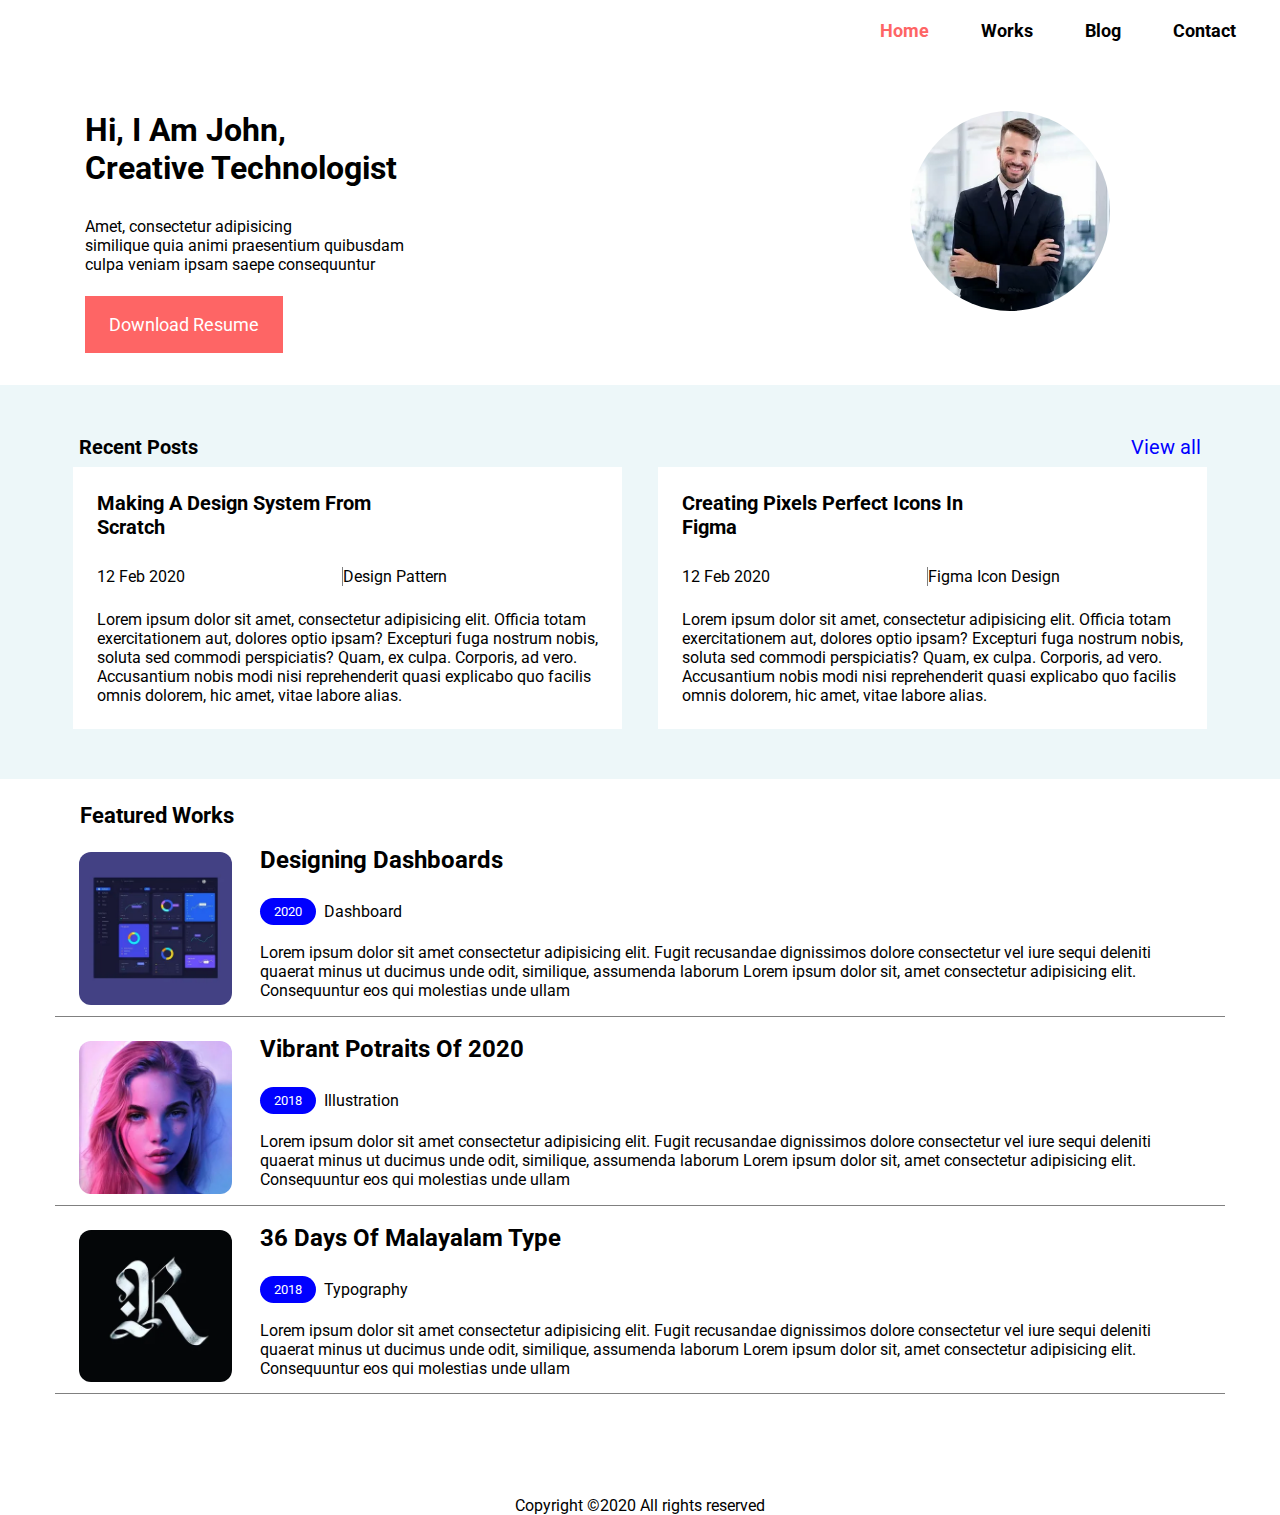
<file: index.html>
<!DOCTYPE html>
<html lang="en">
<head>
    <meta charset="UTF-8">
    <meta http-equiv="X-UA-Compatible" content="IE=edge">
    <meta name="viewport" content="width=device-width, initial-scale=1.0">
    <title>Portfolio</title>
    <link rel="stylesheet" href="./assets/css/style.css">
    <link rel="preconnect" href="https://fonts.googleapis.com">
<link rel="preconnect" href="https://fonts.gstatic.com" crossorigin>
<link href="https://fonts.googleapis.com/css2?family=Roboto:ital,wght@0,500;1,100&display=swap" rel="stylesheet">
<link rel="stylesheet" href="https://cdnjs.cloudflare.com/ajax/libs/font-awesome/6.4.0/css/all.min.css" integrity="sha512-iecdLmaskl7CVkqkXNQ/ZH/XLlvWZOJyj7Yy7tcenmpD1ypASozpmT/E0iPtmFIB46ZmdtAc9eNBvH0H/ZpiBw==" crossorigin="anonymous" referrerpolicy="no-referrer" />
<link rel="stylesheet" href="https://cdnjs.cloudflare.com/ajax/libs/font-awesome/6.4.0/css/all.min.css" integrity="sha512-iecdLmaskl7CVkqkXNQ/ZH/XLlvWZOJyj7Yy7tcenmpD1ypASozpmT/E0iPtmFIB46ZmdtAc9eNBvH0H/ZpiBw==" crossorigin="anonymous" referrerpolicy="no-referrer" />
</head>
<body>
    <div class="site-wrapper">
      <header>
        <div class="header-wrap">
        
                <div class="topbar-inner sm-hide">
                    <ul class="contact-detail">
                        <li><a class="home_active" href="./index.html">home</a></li>
                        <li><a href="./works.html">works</a></li>
                        <li><a href="./blog.html">blog</a></li>
                        <li><a href="./contact.html">contact</a></li>
                    </ul>
                </div> <!-- topbar-inner -->
                <div class="topbar-inner lg-hide">
                  <ul class="contact-detail">
                    <li><a href="#"><i class="fa-solid fa-bars"></i></a></li>
                  </ul>
              </div> <!-- topbar-inner -->
          
        </div>  <!-- header-wrap -->
        <section class="hero-wrapper">
          <div class="container">
           <div class="hero-inner">
           <div class="hero-content">
              <h1>hi, i Am john, <br> creative   technologist</h1>
              <p>Amet, consectetur adipisicing <br> similique quia animi praesentium quibusdam <br> culpa veniam ipsam saepe consequuntur</p>
              <a href="#">download resume</a>
           </div><!-- hero-content -->
           <div class="hero-img">
               <img src="./assets/imgs/first.webp" alt="">
           </div>
         </div>
          </div> <!-- container -->
     </section> <!-- hero-wrapper -->
        
      </header>
     
       <main>
        <div class="main-wrapper">
           <section class="cards-wrapper">
              <div class="container">
              <div class="top-heading">
                <h5>recent posts</h5>
                <a href="#">View all</a>
              </div>
              <div class="cards-wrapper-inner ">
                <div class="box sec-space">
                   <h2>making a design system from <br> scratch</h2>
                   <ul>
                    <li>12 feb 2020</li>
                    <li>design pattern</li>
                   </ul>
                   <p>Lorem ipsum dolor sit amet, consectetur adipisicing elit. Officia totam exercitationem aut, dolores optio ipsam? Excepturi fuga nostrum nobis, soluta sed commodi perspiciatis? Quam, ex culpa. Corporis, ad vero. Accusantium nobis modi nisi reprehenderit quasi explicabo quo facilis omnis dolorem, hic amet, vitae labore alias.</p>
                </div>
                <div class="box sec-space2">
                  <h2>creating pixels perfect icons in <br> figma</h2>
                  <ul>
                   <li>12 feb 2020</li>
                   <li>figma icon design</li>
                  </ul>
                  <p>Lorem ipsum dolor sit amet, consectetur adipisicing elit. Officia totam exercitationem aut, dolores optio ipsam? Excepturi fuga nostrum nobis, soluta sed commodi perspiciatis? Quam, ex culpa. Corporis, ad vero. Accusantium nobis modi nisi reprehenderit quasi explicabo quo facilis omnis dolorem, hic amet, vitae labore alias.</p>
               </div>
               
              </div>
              
              </div>
           </section> <!-- cards-wrapper -->
              
           <section class="features">
            <div class="container">
              <div class="top-heading2">
                <h4>featured works</h4>
              </div>
              <div class="features-mid-section">
                <div class="design-section sec-space3">
                  <figure>
                    <img src="./assets/imgs/design.webp" alt="">
                  </figure>
                  <div class="design-body">
                    <h1>designing dashboards</h1>
                    <ul>
                      <li class="year">2020</li>
                      <li>dashboard</li>
                      </ul>                   
                       <p>Lorem ipsum dolor sit amet consectetur adipisicing elit. Fugit recusandae dignissimos dolore consectetur vel iure sequi deleniti quaerat minus ut ducimus unde odit, similique, assumenda laborum Lorem ipsum dolor sit, amet consectetur adipisicing elit. Consequuntur eos qui molestias unde ullam</p> 
                  </div>
                </div>
                <div class="design-section sec-space3">
                  <figure>
                    <img src="./assets/imgs/vibrant.webp" alt="">
                  </figure>
                  <div class="design-body">
                    <h1>vibrant potraits of 2020</h1>
                    <ul>
                      <li class="year">2018</li>
                      <li>illustration</li>
                      </ul>                   
                       <p>Lorem ipsum dolor sit amet consectetur adipisicing elit. Fugit recusandae dignissimos dolore consectetur vel iure sequi deleniti quaerat minus ut ducimus unde odit, similique, assumenda laborum Lorem ipsum dolor sit, amet consectetur adipisicing elit. Consequuntur eos qui molestias unde ullam</p> 
                  </div>
                </div>
                <div class="design-section sec-space3">
                  <figure>
                    <img src="./assets/imgs/7.webp" alt="">
                  </figure>
                  <div class="design-body">
                    <h1>36 days of malayalam type</h1>
                    <ul>
                      <li class="year">2018</li>
                      <li>typography</li>
                      </ul>                   
                       <p>Lorem ipsum dolor sit amet consectetur adipisicing elit. Fugit recusandae dignissimos dolore consectetur vel iure sequi deleniti quaerat minus ut ducimus unde odit, similique, assumenda laborum Lorem ipsum dolor sit, amet consectetur adipisicing elit. Consequuntur eos qui molestias unde ullam</p> 
                  </div>
                </div>
              </div>
            </div>
           </section>


           <section class="social-icons">
            <div class="container">
              <div class="scl-icon">
                <ul>
                  <li><a href="#"><i class="fa-brands fa-square-facebook"></i></a></li>
                  <li><a href="#"><i class="fa-brands fa-instagram"></i></a></li>
                  <li><a href="#"><i class="fa-brands fa-twitter"></i></a></li>
                  <li><a href="#"><i class="fa-brands fa-linkedin"></i></a></li>
                </ul>
                
                <p>Copyright ©2020 All rights reserved</p>
               
              </div>
            </div>
           </section>
            
        </div><!-- main-wrapper -->
       </main>
    

      
              

      

        
    </div> <!-- site-wrapper -->
</body>
</html>
</file>
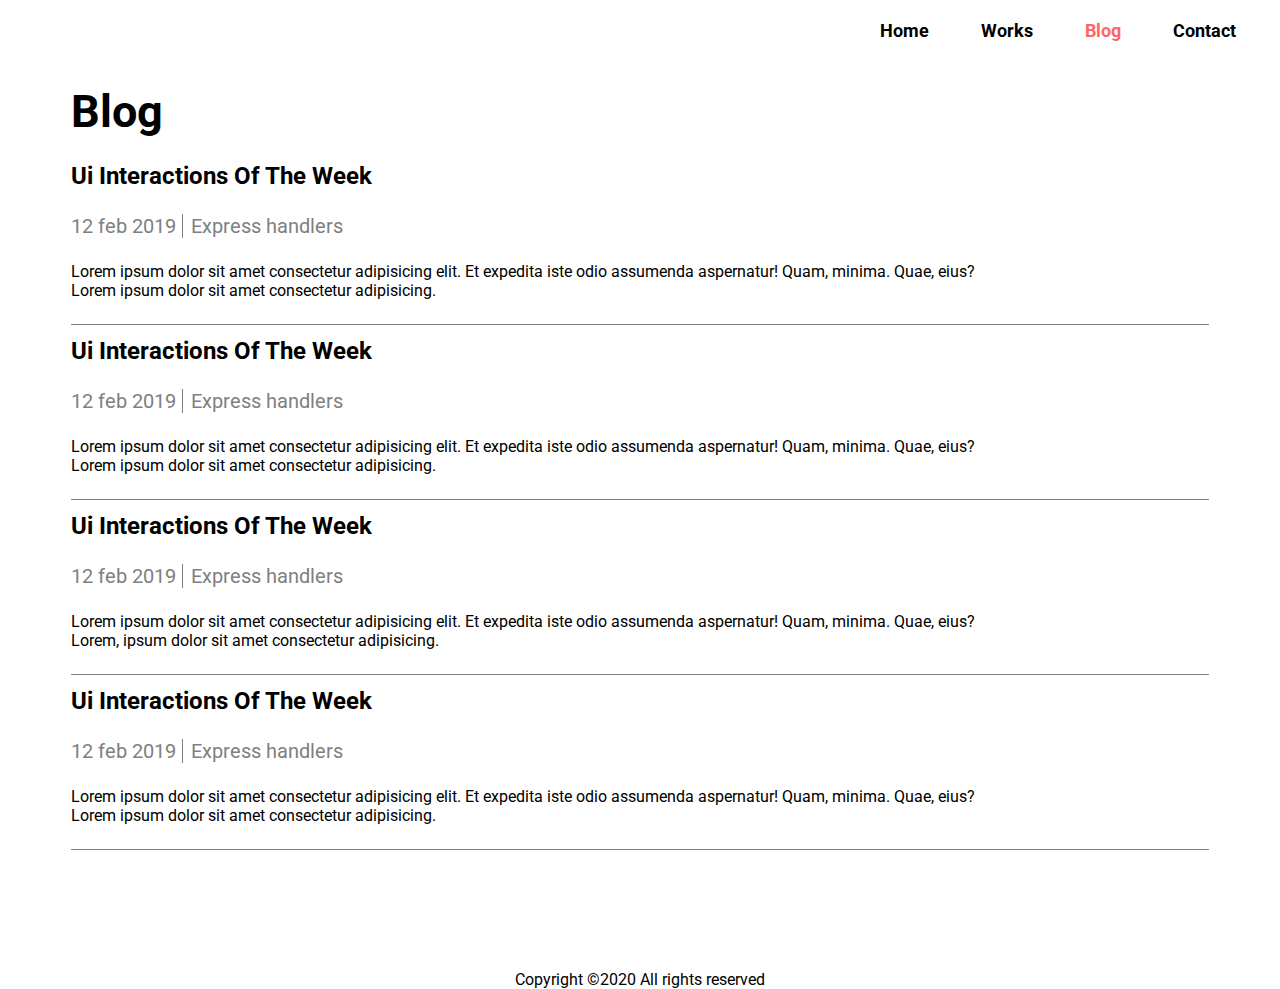
<file: blog.html>
<!DOCTYPE html>
<html lang="en">
<head>
    <meta charset="UTF-8">
    <meta http-equiv="X-UA-Compatible" content="IE=edge">
    <meta name="viewport" content="width=device-width, initial-scale=1.0">
    <title>blog</title>
    <link rel="stylesheet" href="./assets/css/style.css">
    <link rel="preconnect" href="https://fonts.googleapis.com">
<link rel="preconnect" href="https://fonts.gstatic.com" crossorigin>
<link href="https://fonts.googleapis.com/css2?family=Roboto:ital,wght@0,500;1,100&display=swap" rel="stylesheet">
<link rel="stylesheet" href="https://cdnjs.cloudflare.com/ajax/libs/font-awesome/6.4.0/css/all.min.css" integrity="sha512-iecdLmaskl7CVkqkXNQ/ZH/XLlvWZOJyj7Yy7tcenmpD1ypASozpmT/E0iPtmFIB46ZmdtAc9eNBvH0H/ZpiBw==" crossorigin="anonymous" referrerpolicy="no-referrer" />
<link rel="stylesheet" href="https://cdnjs.cloudflare.com/ajax/libs/font-awesome/6.4.0/css/all.min.css" integrity="sha512-iecdLmaskl7CVkqkXNQ/ZH/XLlvWZOJyj7Yy7tcenmpD1ypASozpmT/E0iPtmFIB46ZmdtAc9eNBvH0H/ZpiBw==" crossorigin="anonymous" referrerpolicy="no-referrer" />
</head>
<body>
    <div class="site-wrapper">
        <header>
            <div class="header-wrapper">
                <div class="topbar-inner sm-hide">
                    <ul class="contact-detail">
                      <li><a href="./index.html">home</a></li>
                        <li><a href="./works.html">works</a></li>
                        <li><a class="blog_active" href="./blog.html">blog</a></li>
                        <li><a href="./contact.html" >contact</a></li>
                    </ul>
                </div> <!-- topbar-inner -->
                <div class="topbar-inner lg-hide">
                  <ul class="contact-detail">
                    <li><a href="#"><i class="fa-solid fa-bars"></i></a></li>
                  </ul>
              </div> <!-- topbar-inner -->
          
            </div>
        </header>

        <main>
            <div class="main-wrapper">
              <div class="container">
                <div class="blog-wrapper">
               <h1>blog</h1>
               <div class="blog-inner">
                <h2>ui interactions of the week</h2>
                <ul>
                    <li><a href="#">12 feb 2019</a></li>
                    <li><a href="#">Express handlers</a></li>
                 </ul>
                 <p>Lorem ipsum dolor sit amet consectetur adipisicing elit. Et expedita iste odio assumenda aspernatur! Quam, minima. Quae, eius? <br> Lorem ipsum dolor sit amet consectetur adipisicing.</p>


               </div> <!--  blog-inner -->
               <div class="blog-inner">
                <h2>ui interactions of the week</h2>
                <ul>
                    <li><a href="#">12 feb 2019</a></li>
                    <li><a href="#">Express handlers</a></li>
                 </ul>
                 <p>Lorem ipsum dolor sit amet consectetur adipisicing elit. Et expedita iste odio assumenda aspernatur! Quam, minima. Quae, eius? <br> Lorem ipsum dolor sit amet consectetur adipisicing.</p>


               </div> <!--  blog-inner -->
               <div class="blog-inner">
                <h2>ui interactions of the week</h2>
                <ul>
                    <li><a href="#">12 feb 2019</a></li>
                    <li><a href="#">Express handlers</a></li>
                 </ul>
                 <p>Lorem ipsum dolor sit amet consectetur adipisicing elit. Et expedita iste odio assumenda aspernatur! Quam, minima. Quae, eius? <br> Lorem, ipsum dolor sit amet consectetur adipisicing.</p>


               </div> <!--  blog-inner -->
               <div class="blog-inner">
                <h2>ui interactions of the week</h2>
                <ul>
                    <li><a href="#">12 feb 2019</a></li>
                    <li><a href="#">Express handlers</a></li>
                 </ul>
                 <p>Lorem ipsum dolor sit amet consectetur adipisicing elit. Et expedita iste odio assumenda aspernatur! Quam, minima. Quae, eius? <br> Lorem ipsum dolor sit amet consectetur adipisicing.</p>


               </div> <!--  blog-inner -->
              </div> 
              </div>   
              






                <section class="social-icons">
                    <div class="container">
                      <div class="scl-icon">
                        <ul>
                          <li><a href="#"><i class="fa-brands fa-square-facebook"></i></a></li>
                          <li><a href="#"><i class="fa-brands fa-instagram"></i></a></li>
                          <li><a href="#"><i class="fa-brands fa-twitter"></i></a></li>
                          <li><a href="#"><i class="fa-brands fa-linkedin"></i></a></li>
                        </ul>
                        <p>Copyright ©2020 All rights reserved</p>
                       
                      </div>
                    </div>
                   </section>
            </div> <!-- main-wrapper -->
        </main>




    </div>
</body>
</html>
</file>
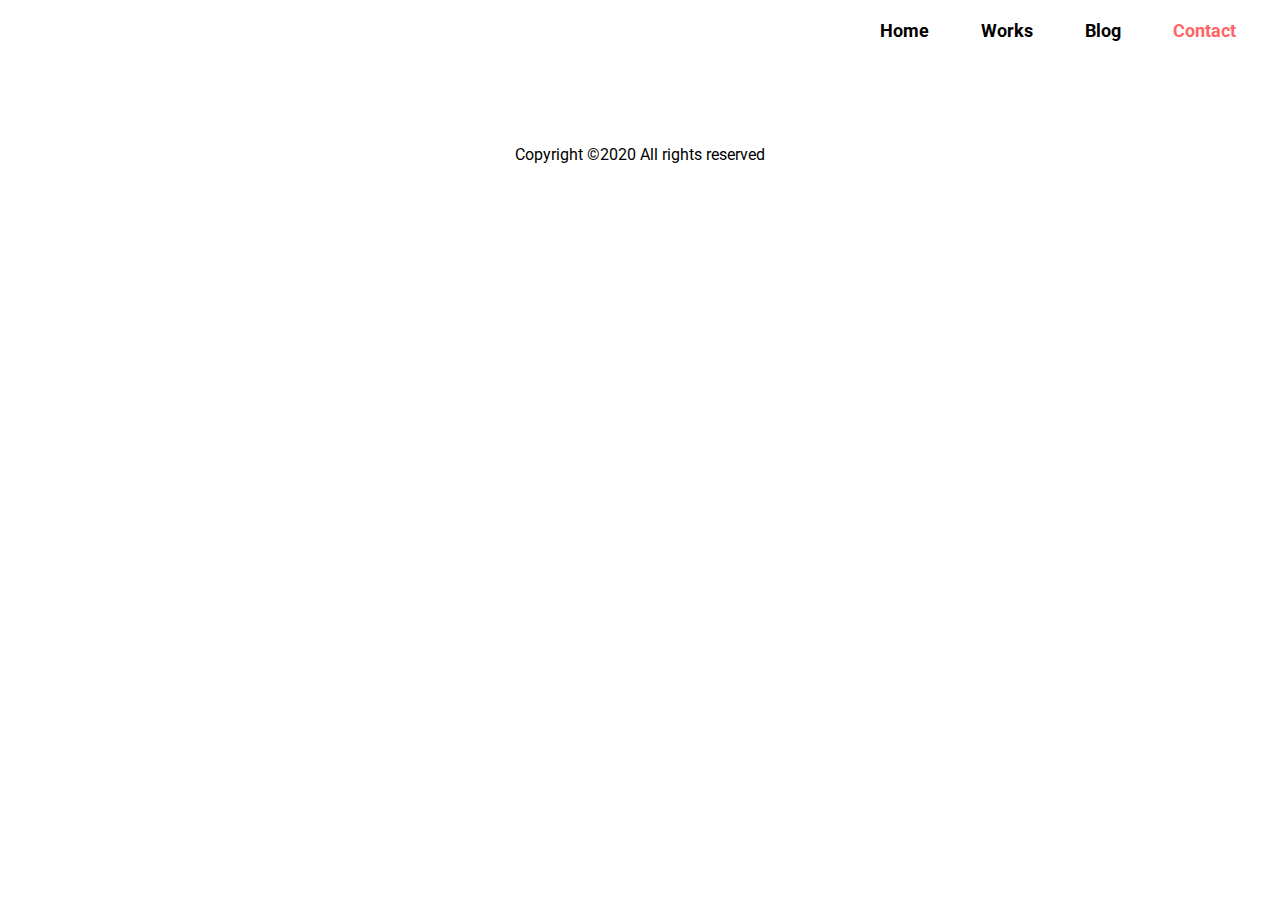
<file: contact.html>
<!DOCTYPE html>
<html lang="en">
<head>
    <meta charset="UTF-8">
    <meta http-equiv="X-UA-Compatible" content="IE=edge">
    <meta name="viewport" content="width=device-width, initial-scale=1.0">
    <title>Contact</title>
    <link rel="stylesheet" href="./assets/css/style.css">
    <link rel="preconnect" href="https://fonts.googleapis.com">
    <link rel="preconnect" href="https://fonts.gstatic.com" crossorigin>
    <link href="https://fonts.googleapis.com/css2?family=Roboto:ital,wght@0,500;1,100&display=swap" rel="stylesheet">
    <link rel="stylesheet" href="https://cdnjs.cloudflare.com/ajax/libs/font-awesome/6.4.0/css/all.min.css" integrity="sha512-iecdLmaskl7CVkqkXNQ/ZH/XLlvWZOJyj7Yy7tcenmpD1ypASozpmT/E0iPtmFIB46ZmdtAc9eNBvH0H/ZpiBw==" crossorigin="anonymous" referrerpolicy="no-referrer" />
    <link rel="stylesheet" href="https://cdnjs.cloudflare.com/ajax/libs/font-awesome/6.4.0/css/all.min.css" integrity="sha512-iecdLmaskl7CVkqkXNQ/ZH/XLlvWZOJyj7Yy7tcenmpD1ypASozpmT/E0iPtmFIB46ZmdtAc9eNBvH0H/ZpiBw==" crossorigin="anonymous" referrerpolicy="no-referrer" />
</head>
<body>


    <div class="site-wrapper">

        <header>
            <div class="header-wrapper">
                <div class="topbar-inner sm-hide">
                    <ul class="contact-detail">
                        <li><a href="./index.html">home</a></li>
                        <li><a href="./works.html">works</a></li>
                        <li><a href="./blog.html" >blog</a></li>
                        <li><a class="contact_active" href="./contact.html" >contact</a></li>
                    </ul>
                </div> <!-- topbar-inner -->
                <div class="topbar-inner lg-hide">
                  <ul class="contact-detail">
                    <li><a href="#"><i class="fa-solid fa-bars"></i></a></li>
                  </ul>
              </div> <!-- topbar-inner -->
          
            </div>  <!-- header-wrapper -->
         </header>
    <main>
        <div class="main-wrapper">
            <section class="social-icons">
                <div class="container">
                  <div class="scl-icon">
                    <ul>
                      <li><a href="#"><i class="fa-brands fa-square-facebook"></i></a></li>
                      <li><a href="#"><i class="fa-brands fa-instagram"></i></a></li>
                      <li><a href="#"><i class="fa-brands fa-twitter"></i></a></li>
                      <li><a href="#"><i class="fa-brands fa-linkedin"></i></a></li>
                    </ul>
                    <p>Copyright ©2020 All rights reserved</p>
                    
                   
                  </div>
                </div>
               </section>
        </div>
    </main>
    </div>   <!-- site-wrapper -->
</body>
</html>
</file>
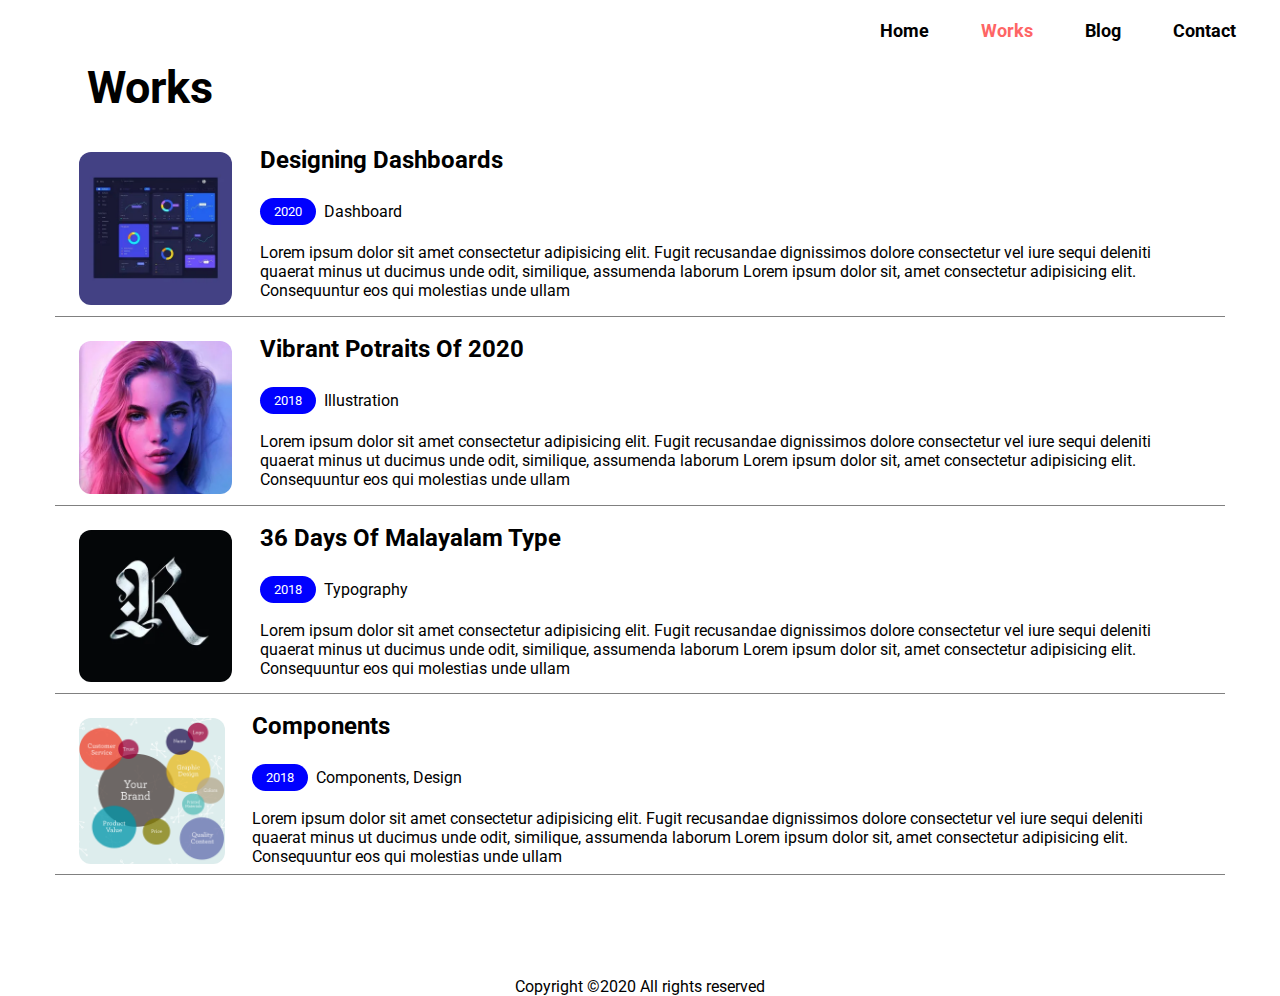
<file: works.html>
<!DOCTYPE html>
<html lang="en">
<head>
    <meta charset="UTF-8">
    <meta http-equiv="X-UA-Compatible" content="IE=edge">
    <meta name="viewport" content="width=device-width, initial-scale=1.0">
    <title>Works</title>
    <link rel="stylesheet" href="./assets/css/style.css">
    <link rel="preconnect" href="https://fonts.googleapis.com">
    <link rel="preconnect" href="https://fonts.gstatic.com" crossorigin>
    <link href="https://fonts.googleapis.com/css2?family=Roboto:ital,wght@0,500;1,100&display=swap" rel="stylesheet">
    <link rel="stylesheet" href="https://cdnjs.cloudflare.com/ajax/libs/font-awesome/6.4.0/css/all.min.css" integrity="sha512-iecdLmaskl7CVkqkXNQ/ZH/XLlvWZOJyj7Yy7tcenmpD1ypASozpmT/E0iPtmFIB46ZmdtAc9eNBvH0H/ZpiBw==" crossorigin="anonymous" referrerpolicy="no-referrer" />
    <link rel="stylesheet" href="https://cdnjs.cloudflare.com/ajax/libs/font-awesome/6.4.0/css/all.min.css" integrity="sha512-iecdLmaskl7CVkqkXNQ/ZH/XLlvWZOJyj7Yy7tcenmpD1ypASozpmT/E0iPtmFIB46ZmdtAc9eNBvH0H/ZpiBw==" crossorigin="anonymous" referrerpolicy="no-referrer" />
</head>
<body>
    <div class="site-wrapper">
         <header>
            <div class="header-wrapper">
                <div class="topbar-inner sm-hide">
                    <ul class="contact-detail">
                      <li><a href="./index.html">home</a></li>
                        <li><a class="works_active" href="./works.html">works</a></li>
                        <li><a href="./blog.html" >blog</a></li>
                        <li><a href="./contact.html" >contact</a></li>
                    </ul>
                </div> <!-- topbar-inner -->
                <div class="topbar-inner lg-hide">
                  <ul class="contact-detail">
                    <li><a href="#"><i class="fa-solid fa-bars"></i></a></li>
                  </ul>
              </div> <!-- topbar-inner -->
          
            </div>  <!-- header-wrapper -->
         </header>

         <main>
            <div class="main-wrapper">
                <section class="features">
                    <div class="container">
                      <div class="top-work">
                        <h4>works</h4>
                      </div>
                      <div class="features-mid-section">
                        <div class="design-section sec-space3">
                          <figure>
                            <img src="./assets/imgs/design.webp" alt="">
                          </figure>
                          <div class="design-body">
                            <h1>designing dashboards</h1>
                            <ul>
                              <li class="year">2020</li>
                              <li>dashboard</li>
                              </ul>                   
                               <p>Lorem ipsum dolor sit amet consectetur adipisicing elit. Fugit recusandae dignissimos dolore consectetur vel iure sequi deleniti quaerat minus ut ducimus unde odit, similique, assumenda laborum Lorem ipsum dolor sit, amet consectetur adipisicing elit. Consequuntur eos qui molestias unde ullam</p> 
                          </div>
                        </div>
                        <div class="design-section sec-space3">
                          <figure>
                            <img src="./assets/imgs/vibrant.webp" alt="">
                          </figure>
                          <div class="design-body">
                            <h1>vibrant potraits of 2020</h1>
                            <ul>
                              <li class="year">2018</li>
                              <li>illustration</li>
                              </ul>                   
                               <p>Lorem ipsum dolor sit amet consectetur adipisicing elit. Fugit recusandae dignissimos dolore consectetur vel iure sequi deleniti quaerat minus ut ducimus unde odit, similique, assumenda laborum Lorem ipsum dolor sit, amet consectetur adipisicing elit. Consequuntur eos qui molestias unde ullam</p> 
                          </div>
                        </div>
                        <div class="design-section sec-space3">
                          <figure>
                            <img src="./assets/imgs/7.webp" alt="">
                          </figure>
                          <div class="design-body">
                            <h1>36 days of malayalam type</h1>
                            <ul>
                              <li class="year">2018</li>
                              <li>typography</li>
                              </ul>                   
                               <p>Lorem ipsum dolor sit amet consectetur adipisicing elit. Fugit recusandae dignissimos dolore consectetur vel iure sequi deleniti quaerat minus ut ducimus unde odit, similique, assumenda laborum Lorem ipsum dolor sit, amet consectetur adipisicing elit. Consequuntur eos qui molestias unde ullam</p> 
                          </div>
                        </div>
                        <div class="design-section sec-space3">
                            <figure>
                              <img src="./assets/imgs/components.png" alt="">
                            </figure>
                            <div class="design-body">
                              <h1>components</h1>
                              <ul>
                                <li class="year">2018</li>
                                <li>components, design</li>
                                </ul>                   
                                 <p>Lorem ipsum dolor sit amet consectetur adipisicing elit. Fugit recusandae dignissimos dolore consectetur vel iure sequi deleniti quaerat minus ut ducimus unde odit, similique, assumenda laborum Lorem ipsum dolor sit, amet consectetur adipisicing elit. Consequuntur eos qui molestias unde ullam</p> 
                            </div>
                          </div>
                      </div>
                    </div>
                   </section>

                   <section class="social-icons">
                    <div class="container">
                      <div class="scl-icon">
                        <ul>
                          <li><a href="#"><i class="fa-brands fa-square-facebook"></i></a></li>
                          <li><a href="#"><i class="fa-brands fa-instagram"></i></a></li>
                          <li><a href="#"><i class="fa-brands fa-twitter"></i></a></li>
                          <li><a href="#"><i class="fa-brands fa-linkedin"></i></a></li>
                        </ul>
                        <p>Copyright ©2020 All rights reserved</p>
                        
                       
                      </div>
                    </div>
                   </section>



            </div>  <!-- main-wrapper -->
         </main>
    </div> <!-- site-wrapper -->
</body>
</html>
</file>
<file: assets/css/style.css>
/* 
  Red:#fe6565
  Light Blue:#edf7f9
  White: #ffffff
 */

*{
    margin: 0;
    padding: 0;
    box-sizing: border-box;
    --red:#fe6565;
    --lightblue:#edf7f9;
    --white: #ffffff;
    --black:#00000000;
}

html{
    font-family: 'Roboto', sans-serif;
}

.container{
    max-width: 1170px;
    margin: 0 auto;
    

    
    

}



.topbar-inner .contact-detail{
    display: flex;
    list-style: none;
    padding: 12px;
    justify-content: flex-end;
}

.topbar-inner .contact-detail li{
    padding: 8px 12px;
    text-transform: capitalize;
    font-size: 18px;
    font-weight: bold;
    margin-right: 12px;
    
}

.contact-detail li a{
    text-decoration: none;
    color: black;
    margin: 8px 8px;
    
}

.contact-detail li a:hover{
    color: var(--red);
    transition: 0.3s;
    

}

.contact-detail a.home_active{
    color: var(--red);

}

.contact-detail a.works_active{
    color: var(--red);
}
.contact-detail a.blog_active{
    color: var(--red);
}

.contact-detail a.contact_active{
    color: var(--red);
}




.hero-inner{
    display: flex;
    margin: auto;
    padding: 50px 30px;
    
    
    
    
}

.hero-content h1{
    text-transform: capitalize;
    font-size: 32px;
    margin-bottom: 30px;

}

.hero-content p{
    font-size: 16px;
    margin-bottom: 40px;
}

.hero-content a{
    text-decoration: none;
    background-color: var(--red);
    font-size: 18px;
    color: var(--white);
    text-transform: capitalize;
    padding: 18px 24px;

    
}

.hero-content{
   flex: 2;
}

.hero-img{
    flex: 1;
    justify-content: center;
    display: flex;
    
}

.hero-img img{
    width: 200px;
    height: 200px;
    border-radius: 50%;
    
}


.cards-wrapper{
    background-color: var(--lightblue);
    padding: 50px 0 ;
    
}

.top-heading {
    display: flex;
    justify-content: space-between;
    
    

}

.top-heading h5{
   text-transform: capitalize;
   margin-bottom: 8px;
   font-size: 20px;
   margin-left: 24px;
}

.top-heading a{
    text-decoration: none ;
    color: var() ;
    margin-bottom: 8px;
    color: blue;
    font-size:20px ;
    margin-right: 24px;

}

.sec-space{
    padding: 24px;
}

.sec-space2{
    padding: 24px;
}


.box{
    background-color: #fff;
    width: 70%;
    margin: 0 18px;
    
    
    
}


.cards-wrapper-inner{
    display: flex;
    justify-content: space-between;
}


.box h2{
    font-size: 20px;
   text-transform: capitalize;
   margin-bottom: 18px;
}

.box ul{
    display: flex;
     list-style: none;
     text-transform: capitalize;
     padding: 2% 2% 0 0;
}

.box ul li{
    flex: 1;
    margin-bottom: 24px;
    align-items: center;
}

.box ul li:first-child{
    border-right: 1px solid grey;
    
    
}

.top-heading2{
    margin-left: 25px;
    margin-top: 24px;
    text-transform: capitalize;
    font-size: 22px;
    margin-bottom: 18px;
}


.design-section {
   display: flex;
    
}


.design-section figure img {
    max-width: 100%;
    height: 90%;
    object-fit: cover;
    object-position: center center;
    border-radius: 12px;
    margin-left: 24px;
    margin-top: 6px;
    

}

.design-body h1{
    margin: 0 45px;
    text-transform: capitalize;
    font-size: 24px;
    font-weight: bold;
}

.design-body ul{
    margin: 0 45px;
    margin-top: 24px;
    display: flex;
    align-items: center;
    
}

.design-body .year{
    background-color: blue;
    color: var(--white);
    font-size: 13px;
    padding:6px 14px;
    text-align: center;
    border-radius: 25px;
    margin-right: 8px;

}

.design-body ul li{
    list-style-type: none;
    padding-right: 24px;
    text-transform: capitalize;
    
}

.design-body p{
    margin: 0 45px;
    margin-top: 18px;
    
    
}

.design-section{
    border-bottom: 1px solid gray;
    margin-bottom: 18px;
}




.scl-icon ul{
    display: flex;
    justify-content: center;
    padding: 24px;
}

.scl-icon ul li{
    list-style-type: none;
    margin: 18px;
    
}

.scl-icon ul li a{
    text-decoration: none;
    color: black;
    font-size: 20px;
    align-items: center;

    
}

.social-icons p{
   text-align: center;
   
}



.blog-wrapper{
    padding: 24px 16px;
}
 
.blog-wrapper h1{
    text-transform: capitalize;
    margin-bottom: 24px;
    font-size: 45px;
}

.blog-inner h2{
    text-transform: capitalize;
    margin-bottom: 24px;
}

.blog-inner ul{
    display: flex;
    

}

.blog-inner ul li{
    list-style: none;
    margin: 0 8px 24px 0;
    padding-right: 24px;
}

.blog-inner ul li a{
    text-decoration: none;
    color: grey;
    font-size: 20px;
}

.blog-inner p{
    margin-bottom: 24px;
}

.blog-inner {
    border-bottom: 1px solid grey;
    margin-bottom: 12px;
}

.blog-inner li:first-child{
   border-right: 1px solid gray;
   padding-right: 6px;
}


.top-work{
    margin-left:32px;
    font-size: 45px;
    margin-bottom: 32px;
    text-transform: capitalize;
}





/* Utility Classes */
 
.pl-0{
    padding-left: 0;
 }
 .pr-0{
    padding-right: 0;
 }
 .pb-0{
    padding-bottom: 0;
 }
 .pt-0{
    padding-top: 0;
 }
 .p{
    padding: 0;
 }





/* // `sm` applies to x-small devices (portrait phones, less than 576px) */
@media (max-width: 575.98px) {

    
}

/* // `md` applies to small devices (landscape phones, less than 768px) */
@media (max-width: 767.98px) { 
   .sm-hide{
    display: none;
   }
   .hero-inner{
    flex-direction: column-reverse;
    
    text-align: center;
    
   }
   .hero-content h1{
    text-align: center;
    margin-top: 12px;
    font-size: 12px;
   }
   .hero-content p{
    text-align: center;
    
    font-size: 12px;
    
   }
    .hero-content a{
    margin: 0 auto;
    padding: 12px 3px;


    
    
    
   }

   .top-heading{
    padding: 0 12px;
   }

   .top-heading a{
    display: none;
   }

   .top-heading h5{
    margin: 12px auto;
    
   }

   .cards-wrapper-inner{
    display: block;
   }
   
   .box{
    margin: 18px 0;
   width: 100%;
   }


   .top-heading2{
    text-align: center;
   }

  .design-section{
    display: block;
  }

  .design-section figure img {
    width: 90%;
    height: 30%;
    object-fit: cover;
    object-position: center center;
  }

  .design-body h1{
    font-size: 18px;
  }

  .top-work{
    text-align: center;
  }



}

/* // `lg` applies to medium devices (tablets, less than 992px) */
@media (max-width: 991.98px) { 
    
}

/* // `xl` applies to large devices (desktops, less than 1200px) */
@media (max-width: 1199.98px) {

 }

/* // `xxl` applies to x-large devices (large desktops, less than 1400px) */
@media (max-width: 1399.98px) { 

}




/* // Small devices (landscape phones, 576px and up) */
@media (min-width: 576px) { 
    
 }

/* // Medium devices (tablets, 768px and up) */
@media (min-width: 768px) { 
        .lg-hide{
            display: none;
        }
        
    
        
 }

/* // Large devices (desktops, 992px and up) */
@media (min-width: 992px) { 
 
 }

/* // X-Large devices (large desktops, 1200px and up) */
@media (min-width: 1200px) { 

 }

/* // XX-Large devices (larger desktops, 1400px and up) */
@media (min-width: 1400px) { 

}
</file>
